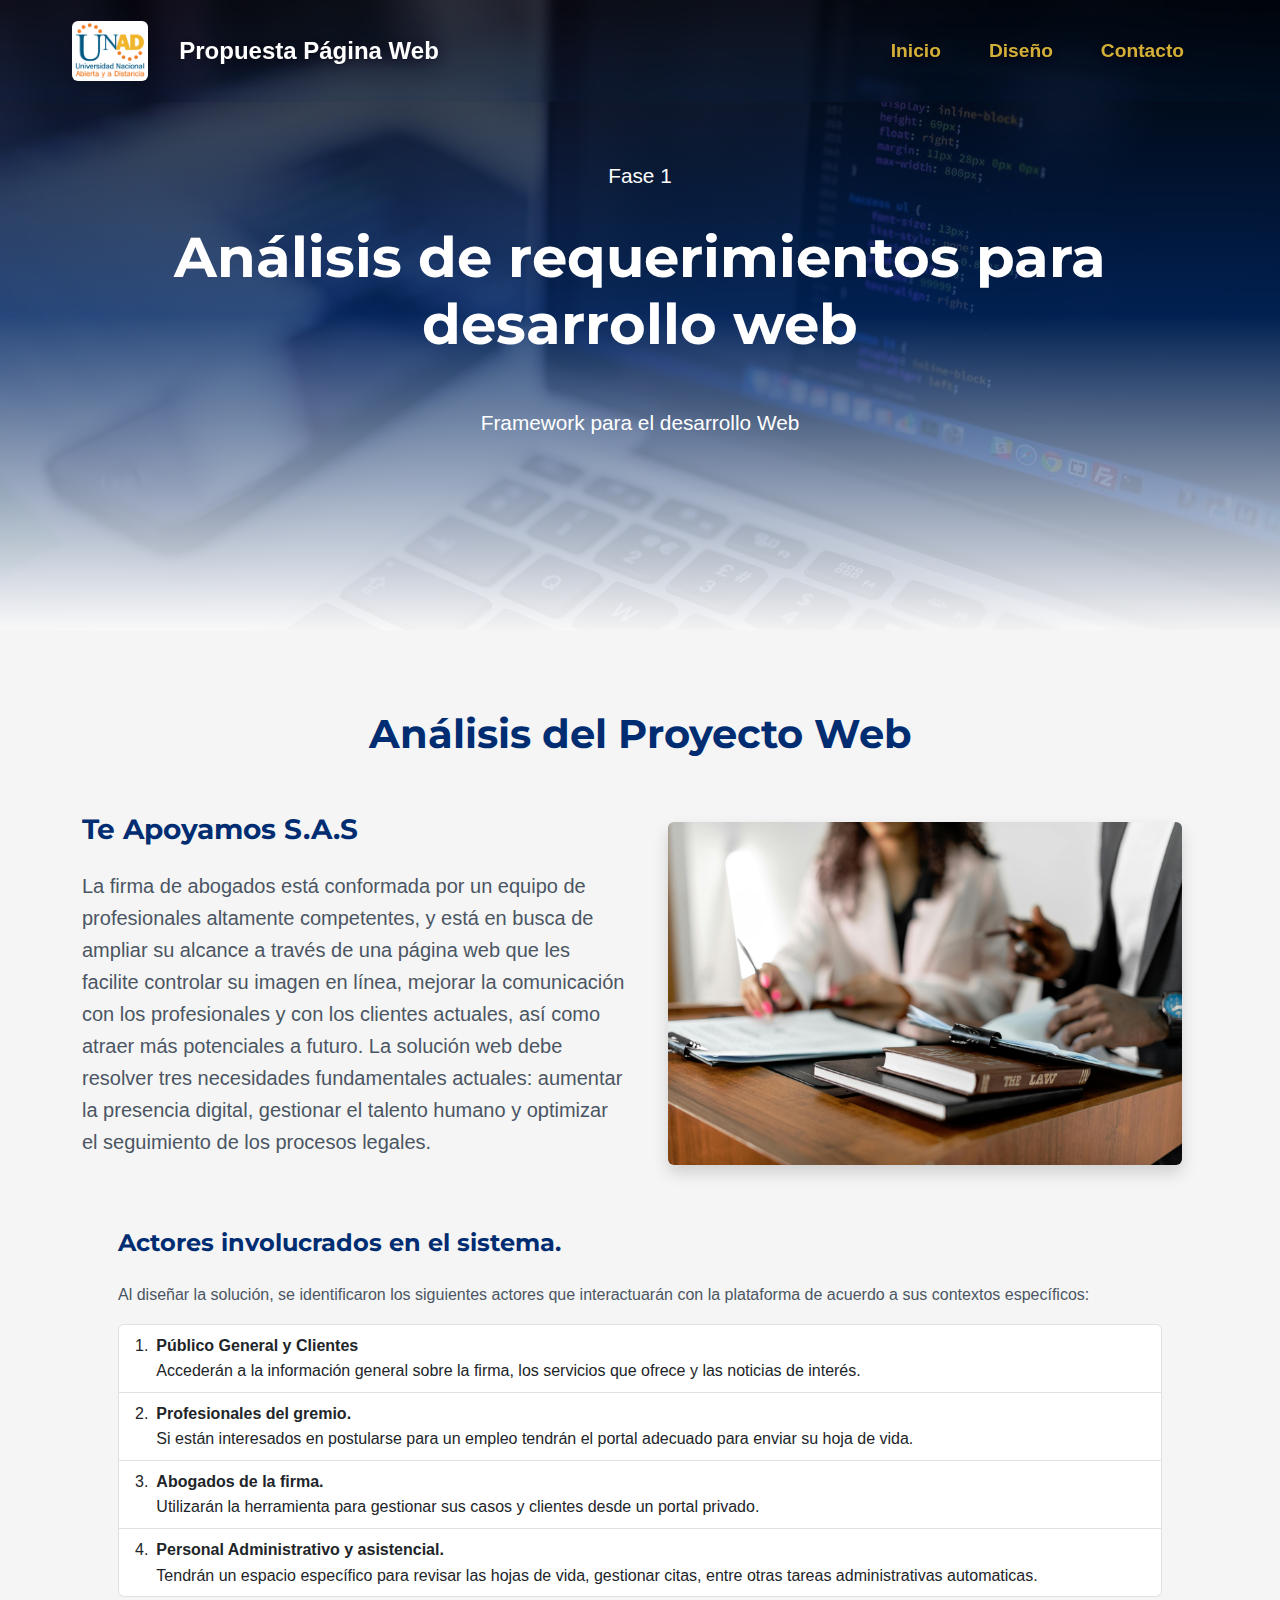
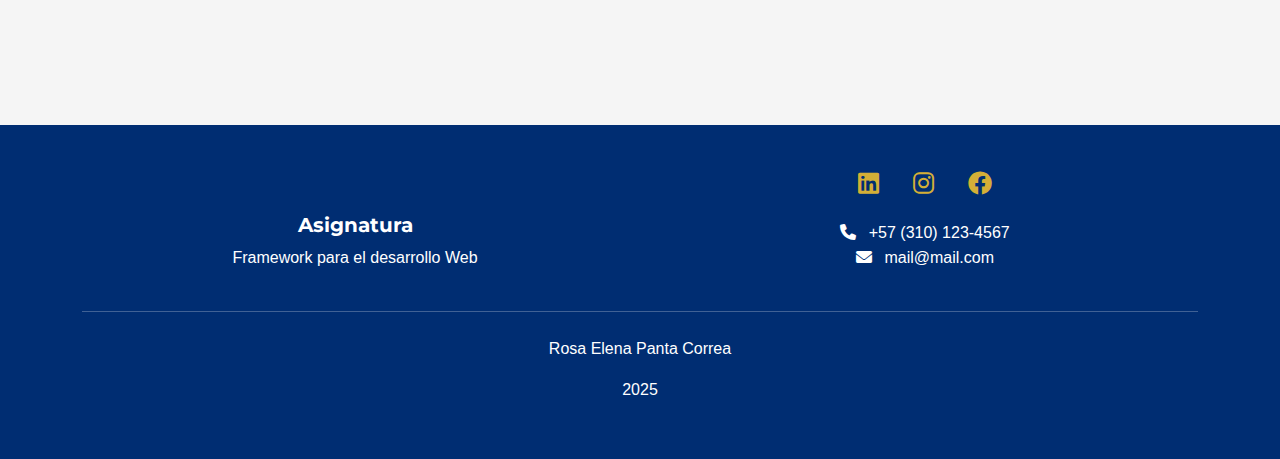
<file: index.html>
<!DOCTYPE html>
<html lang="es">
<head>
    <meta charset="UTF-8">
    <meta name="viewport" content="width=device-width, initial-scale=1.0">
    <title>Propuesta Página Web - Inicio</title>
    <link href="https://cdn.jsdelivr.net/npm/bootstrap@5.3.0/dist/css/bootstrap.min.css" rel="stylesheet">
    <link href="https://cdnjs.cloudflare.com/ajax/libs/font-awesome/6.0.0/css/all.min.css" rel="stylesheet">
    <link href="https://fonts.googleapis.com/css2?family=Montserrat:wght@400;600;700&family=Open+Sans:wght@400;600&display=swap" rel="stylesheet">
    <link href="styles.css" rel="stylesheet">
</head>
<body>
    <!-- Barra de navegación -->
    <nav class="navbar navbar-expand-lg navbar-dark fixed-top">
        <div class="container">
            <a class="navbar-brand" href="index.html">
                <img src="logounad.png" 
                    alt="Logo UNAD" style="height: 60px; width: auto; margin-right: 15px;" class="rounded shadow">
                <span>Propuesta Página Web</span>
            </a>
            <button class="navbar-toggler" type="button" data-bs-toggle="collapse" data-bs-target="#navbarNav">
                <span class="navbar-toggler-icon"></span>
            </button>
            <div class="collapse navbar-collapse" id="navbarNav">
                <ul class="navbar-nav ms-auto">
                    <li class="nav-item">
                        <a class="nav-link active" href="index.html">Inicio</a>
                    </li>
                    <li class="nav-item">
                        <a class="nav-link" href="diseno.html">Diseño</a>
                    </li>
                    <li class="nav-item">
                        <a class="nav-link" href="contacto.html">Contacto</a>
                    </li>
                </ul>
            </div>
        </div>
    </nav>

    <!-- Banner -->
    <section class="hero-section">
        <div class="container">
            <div class="row">
                <div class="col-lg-12 mx-auto">
                    <p class="hero-subtitle">Fase 1</p>
                    <h1 class="hero-title">Análisis de requerimientos para desarrollo web</h1>
                    <p class="hero-subtitle pt-4">
                        Framework para el desarrollo Web    
                    </p>
                </div>
            </div>
        </div>
    </section>

    <!-- Acerca de -->
    <section class="about-section">
        <div class="container">
            <h2 class="section-title">Análisis del Proyecto Web</h2>
            <div class="row align-items-center">
                
                <div class="col-lg-6">
                    <h3 class="mb-4" style="color: var(--primary-color);">Te Apoyamos S.A.S</h3>
                    <p class="lead">
                        La firma de abogados está conformada por un equipo de profesionales altamente competentes, y está en busca de ampliar su alcance a través de una página web que les facilite controlar su imagen en línea, mejorar la comunicación con los profesionales y con los clientes actuales, así como atraer más potenciales a futuro. La solución web debe resolver tres necesidades fundamentales actuales: aumentar la presencia digital, gestionar el talento humano y optimizar el seguimiento de los procesos legales. 
                    </p>
                </div>
                
                <div class="col-lg-6 text-center">
                    <div class="about-visual">
                        <img src="lawyers.jpg" alt="Abogados atendiendo clientes" class="img-fluid rounded shadow" style="max-width: 100%; height: auto; border-radius: 15px;">
                    </div>
                </div>
                <div class="col-lg-12 p-5 ">
                    <h4 class="mb-4" style="color: var(--primary-color);">Actores involucrados en el sistema.</h4>
                    <p>
                        Al diseñar la solución, se identificaron los siguientes actores que interactuarán con la plataforma de acuerdo a sus contextos específicos:
                    </p>
                    <ol class="list-group list-group-numbered">
                        <li class="list-group-item d-flex justify-content-between align-items-start">
                          <div class="ms-2 me-auto">
                            <div class="fw-bold">Público General y Clientes</div>
                            Accederán a la información general sobre la firma, los servicios que ofrece y las noticias de interés. 
                          </div>
                        </li>
                        <li class="list-group-item d-flex justify-content-between align-items-start">
                          <div class="ms-2 me-auto">
                            <div class="fw-bold">Profesionales del gremio.</div>
                            Si están interesados en postularse para un empleo tendrán el portal adecuado para enviar su hoja de vida.
                          </div>
                        </li>
                        <li class="list-group-item d-flex justify-content-between align-items-start">
                          <div class="ms-2 me-auto">
                            <div class="fw-bold">Abogados de la firma.</div>
                            Utilizarán la herramienta para gestionar sus casos y clientes desde un portal privado. 
                          </div>
                        </li>
                        <li class="list-group-item d-flex justify-content-between align-items-start">
                            <div class="ms-2 me-auto">
                              <div class="fw-bold">Personal Administrativo y asistencial.</div>
                              Tendrán un espacio específico para revisar las hojas de vida, gestionar citas, entre otras tareas administrativas automaticas.  
                            </div>
                        </li>
                    </ol>
            </div>
        </div>
    </section>
   

    <!-- Footer -->
    <footer class="footer">
    <div class="container">
        <div class="row">
            <div class="col-lg-6 pt-5">
                <h5>Asignatura</h5>
                <p>Framework para el desarrollo Web</p>
            </div>
            <div class="col-lg-6">
                <div class="footer-links">
                    <a href="#" target="_blank" title="LinkedIn">
                        <i class="fab fa-linkedin"></i>
                    </a>
                    <a href="#" target="_blank" title="Instagram">
                        <i class="fab fa-instagram"></i>
                    </a>
                    <a href="#" target="_blank" title="Facebook">
                        <i class="fab fa-facebook"></i>
                    </a>
                </div>
                <div class="mt-3">
                    <i class="fas fa-phone me-2"></i> +57 (310) 123-4567
                    <br>
                    <i class="fas fa-envelope me-2"></i> mail@mail.com
                </div>
            </div>
        </div>
        <hr class="my-4">
        <div class="text-center">
            <p>Rosa Elena Panta Correa</p>
            <p>2025</p>
        </div>
    </div>
    </footer>

    <script src="https://cdn.jsdelivr.net/npm/bootstrap@5.3.0/dist/js/bootstrap.bundle.min.js"></script>
</body>
</html>
</file>
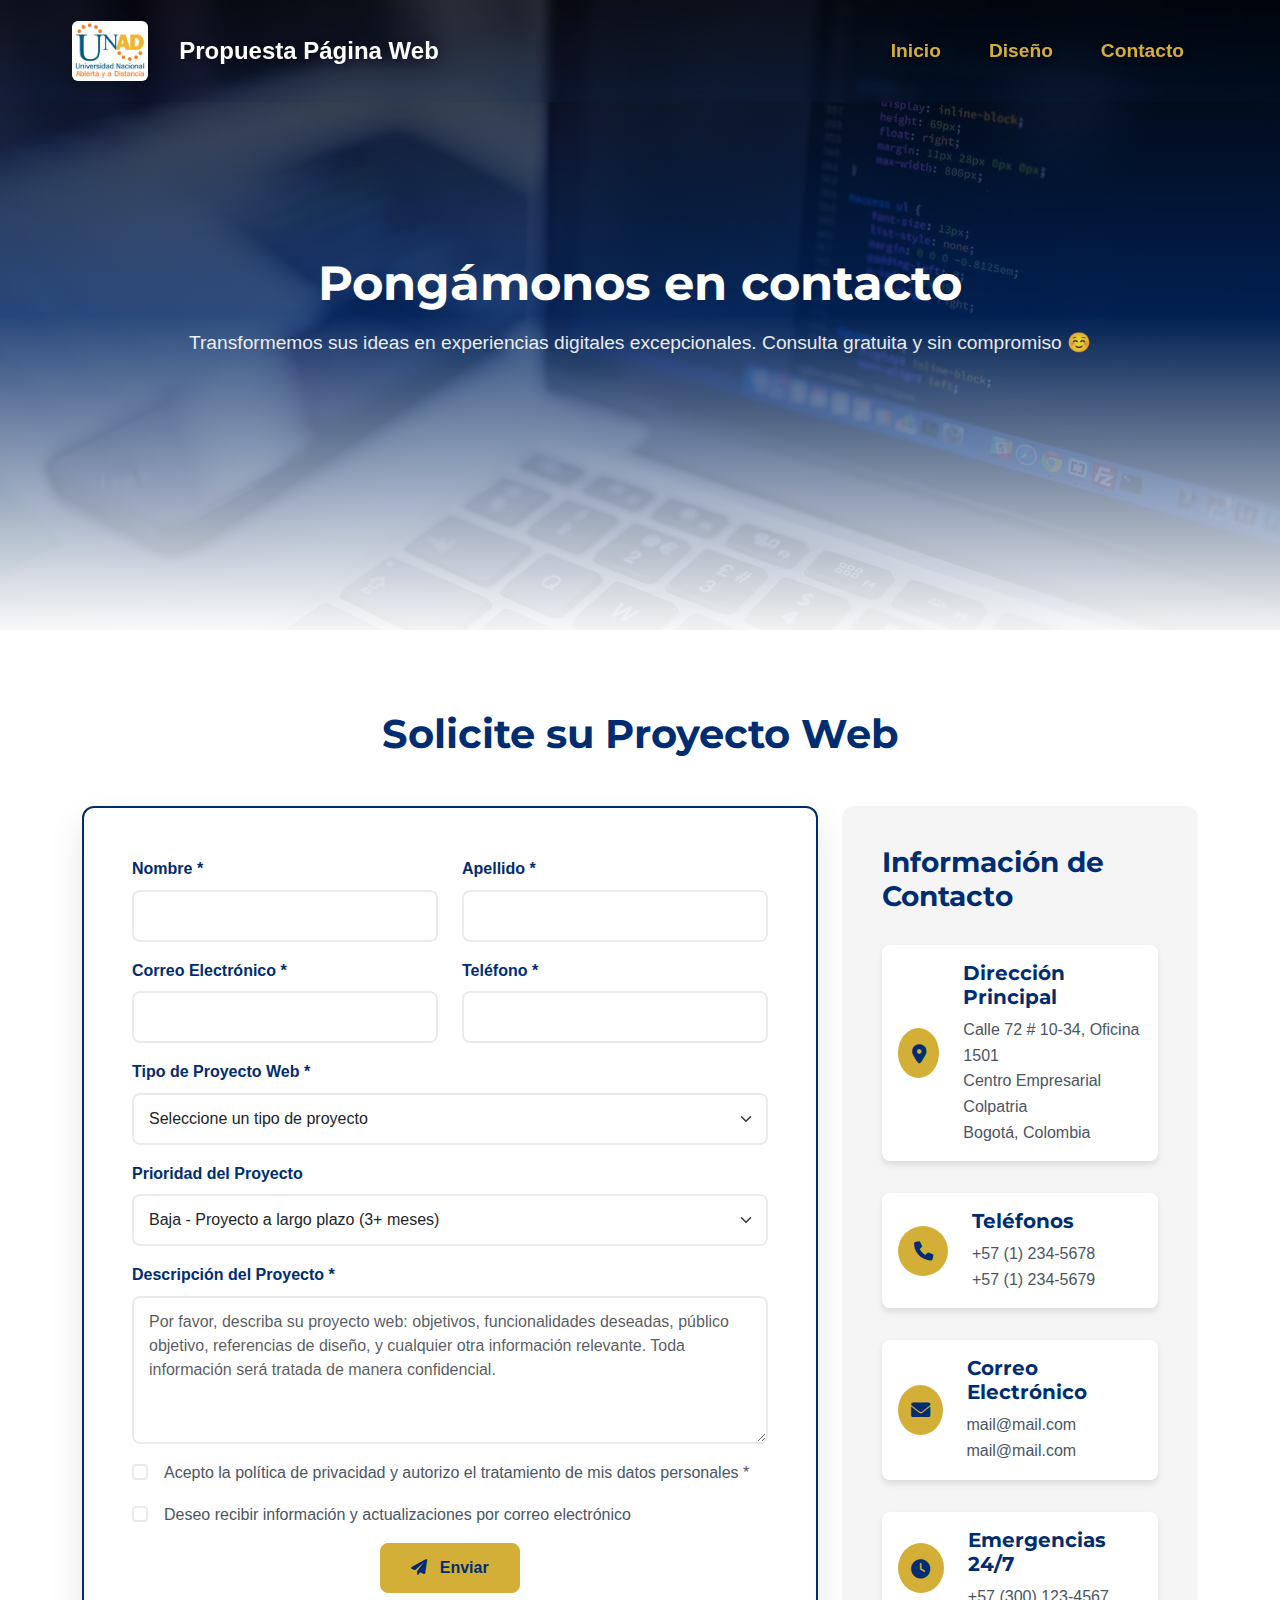
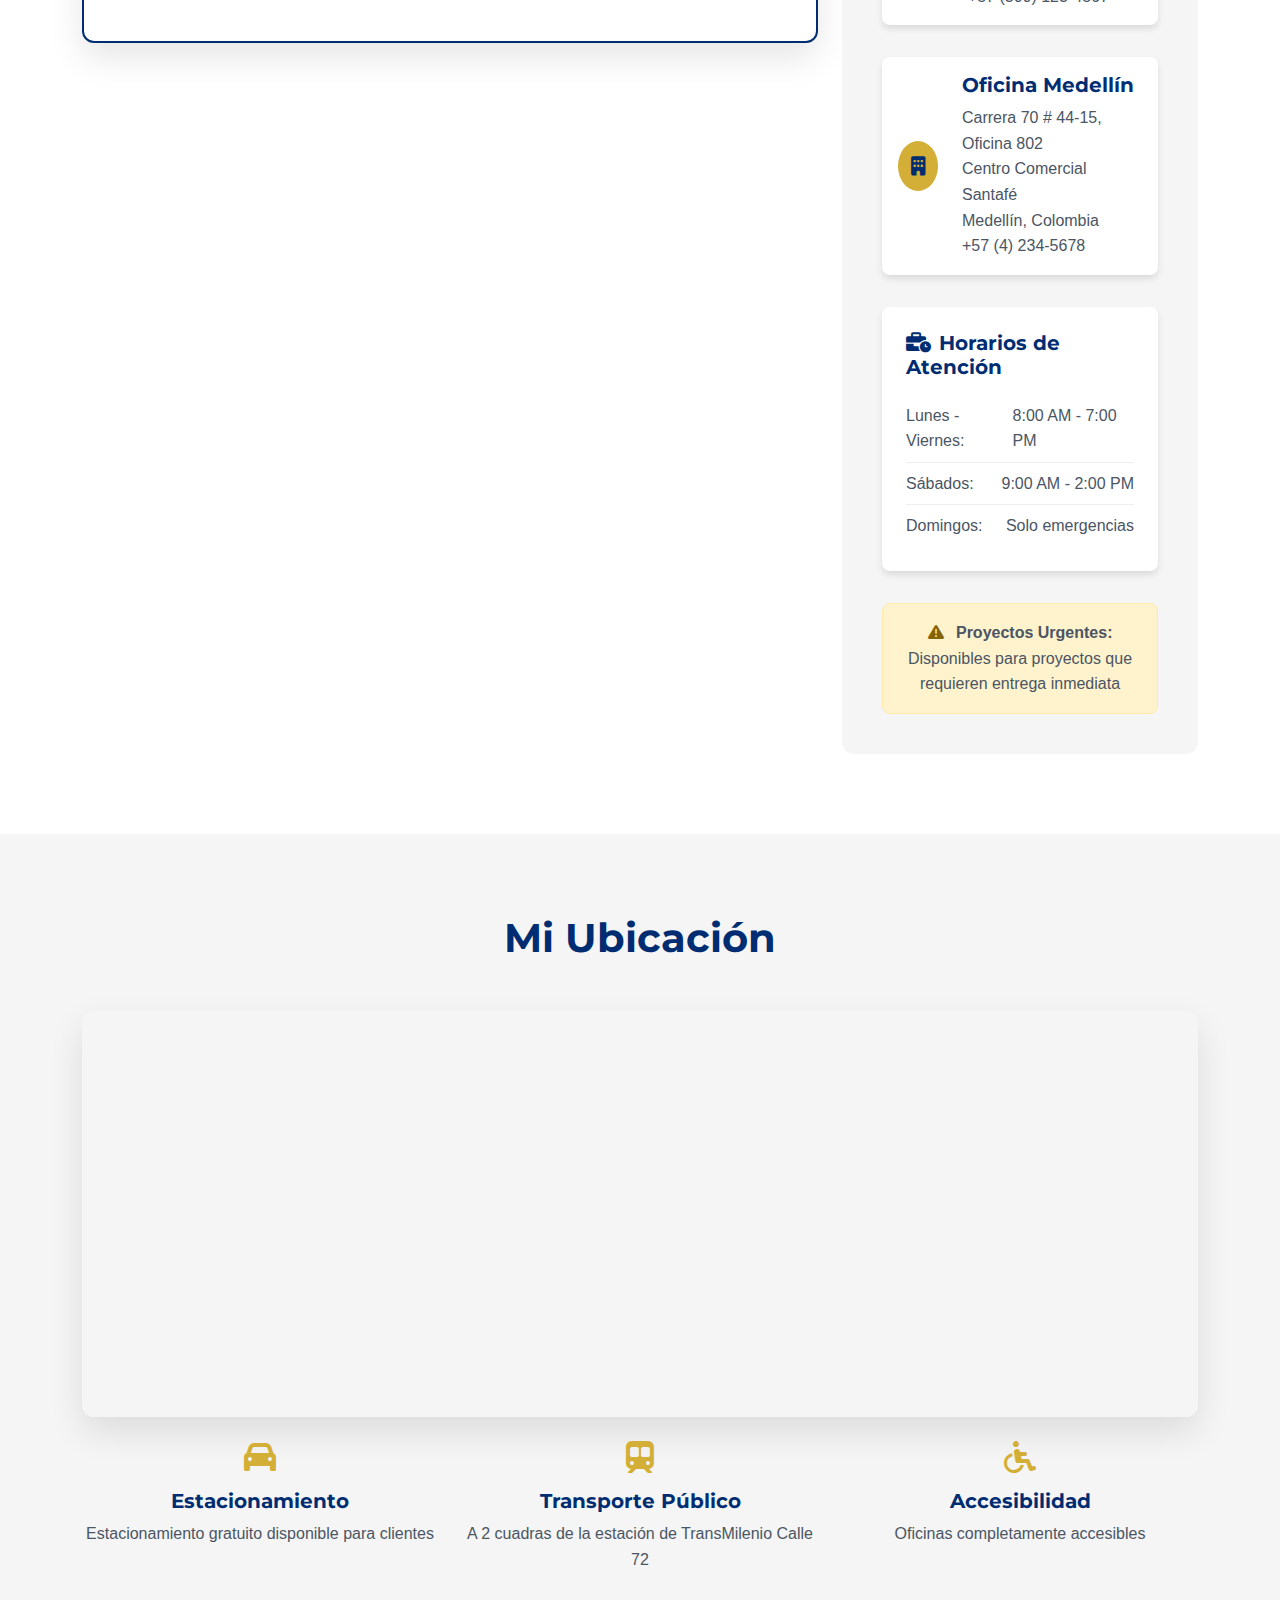
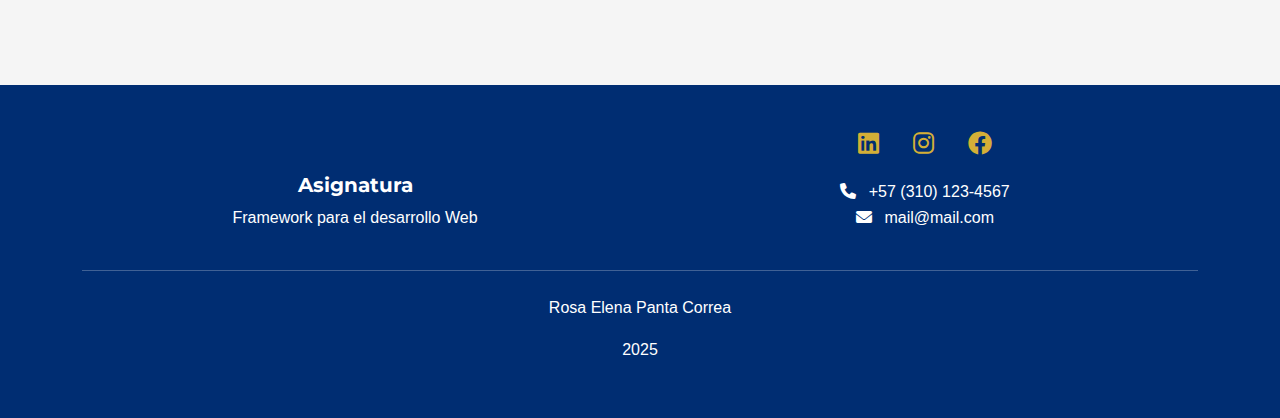
<file: contacto.html>
<!DOCTYPE html>
<html lang="es">
<head>
    <meta charset="UTF-8">
    <meta name="viewport" content="width=device-width, initial-scale=1.0">
    <title>Propuesta Página Web - Contacto</title>
    <link href="https://cdn.jsdelivr.net/npm/bootstrap@5.3.0/dist/css/bootstrap.min.css" rel="stylesheet">
    <link href="https://cdnjs.cloudflare.com/ajax/libs/font-awesome/6.0.0/css/all.min.css" rel="stylesheet">
    <link href="https://fonts.googleapis.com/css2?family=Montserrat:wght@400;600;700&family=Open+Sans:wght@400;600&display=swap" rel="stylesheet">
    <link href="styles.css" rel="stylesheet">
</head>
<body>
    <!-- Barra de navegación -->
    <nav class="navbar navbar-expand-lg navbar-dark fixed-top">
        <div class="container">
            <a class="navbar-brand" href="index.html">
                <img src="logounad.png" 
                     alt="Logo UNAD" style="height: 60px; width: auto; margin-right: 15px;" class="rounded shadow">
                <span>Propuesta Página Web</span>
            </a>
            <button class="navbar-toggler" type="button" data-bs-toggle="collapse" data-bs-target="#navbarNav">
                <span class="navbar-toggler-icon"></span>
            </button>
            <div class="collapse navbar-collapse" id="navbarNav">
                <ul class="navbar-nav ms-auto">
                    <li class="nav-item">
                        <a class="nav-link" href="index.html">Inicio</a>
                    </li>
                    <li class="nav-item">
                        <a class="nav-link" href="diseno.html">Diseño</a>
                    </li>
                    <li class="nav-item">
                        <a class="nav-link active" href="contacto.html">Contacto</a>
                    </li>
                </ul>
            </div>
        </div>
    </nav>

    <!-- Header -->
    <section class="contact-header">
        <div class="container">
            <h1 class="page-title">
                Pongámonos en contacto
            </h1>
            <p class="page-subtitle">
                Transformemos sus ideas en experiencias digitales excepcionales. Consulta gratuita y sin compromiso ☺️
            </p>
        </div>
    </section>

    <!-- Formulario -->
    <section class="contact-section">
        <div class="container">
            <h2 class="section-title">
                Solicite su Proyecto Web
            </h2>
            <div class="row">
                <div class="col-lg-8 mb-5">
                    <form class="contact-form" id="contactForm">
                        <div class="row">
                            <div class="col-md-6 mb-3">
                                <label for="firstName" class="form-label">Nombre *</label>
                                <input type="text" class="form-control" id="firstName" required>
                            </div>
                            <div class="col-md-6 mb-3">
                                <label for="lastName" class="form-label">Apellido *</label>
                                <input type="text" class="form-control" id="lastName" required>
                            </div>
                        </div>
                        <div class="row">
                            <div class="col-md-6 mb-3">
                                <label for="email" class="form-label">Correo Electrónico *</label>
                                <input type="email" class="form-control" id="email" required>
                            </div>
                            <div class="col-md-6 mb-3">
                                <label for="phone" class="form-label">Teléfono *</label>
                                <input type="tel" class="form-control" id="phone" required>
                            </div>
                        </div>
                        <div class="mb-3">
                            <label for="devArea" class="form-label">Tipo de Proyecto Web *</label>
                            <select class="form-select" id="devArea" required>
                                <option value="">Seleccione un tipo de proyecto</option>
                                <option value="sitio-web-corporativo">Sitio Web Corporativo</option>
                                <option value="tienda-online">Tienda Online (E-commerce)</option>
                                <option value="landing-page">Landing Page</option>
                                <option value="aplicacion-web">Aplicación Web</option>
                                <option value="rediseño">Rediseño de Sitio Web</option>
                                <option value="blog">Blog o Sitio de Contenido</option>
                                <option value="portfolio">Portfolio Profesional</option>
                                <option value="sitio-institucional">Sitio Institucional</option>
                                <option value="otro">Otro Proyecto</option>
                            </select>
                        </div>
                        <div class="mb-3">
                            <label for="urgency" class="form-label">Prioridad del Proyecto</label>
                            <select class="form-select" id="urgency">
                                <option value="baja">Baja - Proyecto a largo plazo (3+ meses)</option>
                                <option value="media">Media - Necesito el proyecto pronto (1-3 meses)</option>
                                <option value="alta">Alta - Proyecto urgente (2-4 semanas)</option>
                                <option value="emergencia">Muy Urgente - Necesito el proyecto inmediatamente (1-2 semanas)</option>
                            </select>
                        </div>
                        <div class="mb-3">
                            <label for="message" class="form-label">Descripción del Proyecto *</label>
                            <textarea class="form-control" id="message" rows="5" 
                                      placeholder="Por favor, describa su proyecto web: objetivos, funcionalidades deseadas, público objetivo, referencias de diseño, y cualquier otra información relevante. Toda información será tratada de manera confidencial." 
                                      required></textarea>
                        </div>
                        <div class="mb-3 form-check">
                            <input type="checkbox" class="form-check-input" id="privacy" required>
                            <label class="form-check-label" for="privacy">
                                Acepto la política de privacidad y autorizo el tratamiento de mis datos personales *
                            </label>
                        </div>
                        <div class="mb-3 form-check">
                            <input type="checkbox" class="form-check-input" id="newsletter">
                            <label class="form-check-label" for="newsletter">
                                Deseo recibir información y actualizaciones por correo electrónico
                            </label>
                        </div>
                        <div class="text-center">
                            <button type="submit" class="btn btn-primary-custom">
                                <i class="fas fa-paper-plane me-2"></i>
                                Enviar 
                            </button>
                        </div>
                    </form>
                </div>
                <div class="col-lg-4">
                    <div class="contact-info">
                        <h3 style="color: var(--primary-color); margin-bottom: 2rem;">Información de Contacto</h3>
                        
                        <div class="contact-item">
                            <div class="contact-icon">
                                <i class="fas fa-map-marker-alt"></i>
                            </div>
                            <div class="contact-details">
                                <h5>Dirección Principal</h5>
                                <p>Calle 72 # 10-34, Oficina 1501<br>Centro Empresarial Colpatria<br>Bogotá, Colombia</p>
                            </div>
                        </div>
                        
                        <div class="contact-item">
                            <div class="contact-icon">
                                <i class="fas fa-phone"></i>
                            </div>
                            <div class="contact-details">
                                <h5>Teléfonos</h5>
                                <p>+57 (1) 234-5678<br>+57 (1) 234-5679</p>
                            </div>
                        </div>
                        
                        <div class="contact-item">
                            <div class="contact-icon">
                                <i class="fas fa-envelope"></i>
                            </div>
                            <div class="contact-details">
                                <h5>Correo Electrónico</h5>
                                <p>mail@mail.com <br>mail@mail.com </p>
                            </div>
                        </div>
                        
                        <div class="contact-item">
                            <div class="contact-icon">
                                <i class="fas fa-clock"></i>
                            </div>
                            <div class="contact-details">
                                <h5>Emergencias 24/7</h5>
                                <p>+57 (300) 123-4567</p>
                            </div>
                        </div>
                        
                        <div class="contact-item">
                            <div class="contact-icon">
                                <i class="fas fa-building"></i>
                            </div>
                            <div class="contact-details">
                                <h5>Oficina Medellín</h5>
                                <p>Carrera 70 # 44-15, Oficina 802<br>Centro Comercial Santafé<br>Medellín, Colombia<br>+57 (4) 234-5678</p>
                            </div>
                        </div>
                        
                        <div class="office-hours">
                            <h5><i class="fas fa-business-time me-2"></i>Horarios de Atención</h5>
                            <div class="hours-item">
                                <span>Lunes - Viernes:</span>
                                <span>8:00 AM - 7:00 PM</span>
                            </div>
                            <div class="hours-item">
                                <span>Sábados:</span>
                                <span>9:00 AM - 2:00 PM</span>
                            </div>
                            <div class="hours-item">
                                <span>Domingos:</span>
                                <span>Solo emergencias</span>
                            </div>
                        </div>
                        
                        <div class="emergency-notice">
                            <i class="fas fa-exclamation-triangle"></i>
                            <strong>Proyectos Urgentes:</strong> Disponibles para proyectos que requieren entrega inmediata
                        </div>
                    </div>
                </div>
            </div>
        </div>
    </section>

    <!-- Mapa de ubicación -->
    <section class="map-section">
        <div class="container">
            <h2 class="section-title">Mi Ubicación</h2>
            <div class="map-container">
                <iframe 
                    src="https://www.google.com/maps/embed?pb=!1m18!1m12!1m3!1d3976.789123456789!2d-74.0721!3d4.7110!2m3!1f0!2f0!3f0!3m2!1i1024!2i768!4f13.1!3m3!1m2!1s0x8e3f9a2e6789b8f%3A0x1234567890abcdef!2sCentro+Empresarial+Colpatria!5e0!3m2!1ses!2sco!4v1635959592679!5m2!1ses!2sco" 
                    width="100%" 
                    height="400" 
                    style="border:0;" 
                    allowfullscreen="" 
                    loading="lazy" 
                    referrerpolicy="no-referrer-when-downgrade">
                </iframe>
            </div>
            <div class="row mt-4">
                <div class="col-lg-4 text-center mb-3">
                    <i class="fas fa-car" style="color: var(--secondary-color); font-size: 2rem; margin-bottom: 1rem;"></i>
                    <h5 style="color: var(--primary-color);">Estacionamiento</h5>
                    <p>Estacionamiento gratuito disponible para clientes</p>
                </div>
                <div class="col-lg-4 text-center mb-3">
                    <i class="fas fa-subway" style="color: var(--secondary-color); font-size: 2rem; margin-bottom: 1rem;"></i>
                    <h5 style="color: var(--primary-color);">
                        Transporte Público
                    </h5>
                    <p>
                        A 2 cuadras de la estación de TransMilenio Calle 72
                    </p>
                </div>
                <div class="col-lg-4 text-center mb-3">
                    <i class="fas fa-wheelchair" style="color: var(--secondary-color); font-size: 2rem; margin-bottom: 1rem;"></i>
                    <h5 style="color: var(--primary-color);">Accesibilidad</h5>
                    <p>Oficinas completamente accesibles</p>
                </div>
            </div>
        </div>
    </section>

    <!-- Footer -->
    <footer class="footer">
        <div class="container">
            <div class="row">
                <div class="col-lg-6 pt-5">
                    <h5>Asignatura</h5>
                    <p>Framework para el desarrollo Web</p>
                </div>
                <div class="col-lg-6">
                    <div class="footer-links">
                        <a href="#" target="_blank" title="LinkedIn">
                            <i class="fab fa-linkedin"></i>
                        </a>
                        <a href="#" target="_blank" title="Instagram">
                            <i class="fab fa-instagram"></i>
                        </a>
                        <a href="#" target="_blank" title="Facebook">
                            <i class="fab fa-facebook"></i>
                        </a>
                    </div>
                    <div class="mt-3">
                        <i class="fas fa-phone me-2"></i> +57 (310) 123-4567
                        <br>
                        <i class="fas fa-envelope me-2"></i> mail@mail.com
                    </div>
                </div>
            </div>
            <hr class="my-4">
            <div class="text-center">
                <p>Rosa Elena Panta Correa</p>
                <p>2025</p>
            </div>
        </div>
    </footer>

    <script src="https://cdn.jsdelivr.net/npm/bootstrap@5.3.0/dist/js/bootstrap.bundle.min.js"></script>
    <script>
        // Form submission handler
        document.getElementById('contactForm').addEventListener('submit', function(e) {
            e.preventDefault();
            
            // Get form data
            const formData = new FormData(this);
            const data = Object.fromEntries(formData);
            
            // Simple validation
            if (!data.firstName || !data.lastName || !data.email || !data.phone || !data.devArea || !data.message) {
                alert('Por favor, complete todos los campos obligatorios.');
                return;
            }
            
            // Simulate form submission
            const submitBtn = this.querySelector('button[type="submit"]');
            const originalText = submitBtn.innerHTML;
            
            submitBtn.innerHTML = '<i class="fas fa-spinner fa-spin me-2"></i>Enviando...';
            submitBtn.disabled = true;
            
            setTimeout(() => {
                alert('¡Gracias por su interés! Me pondré en contacto con usted dentro de las próximas 24 horas para discutir su proyecto web☺️.');
                this.reset();
                submitBtn.innerHTML = originalText;
                submitBtn.disabled = false;
            }, 2000);
        });
    </script>
</body>
</html>
</file>
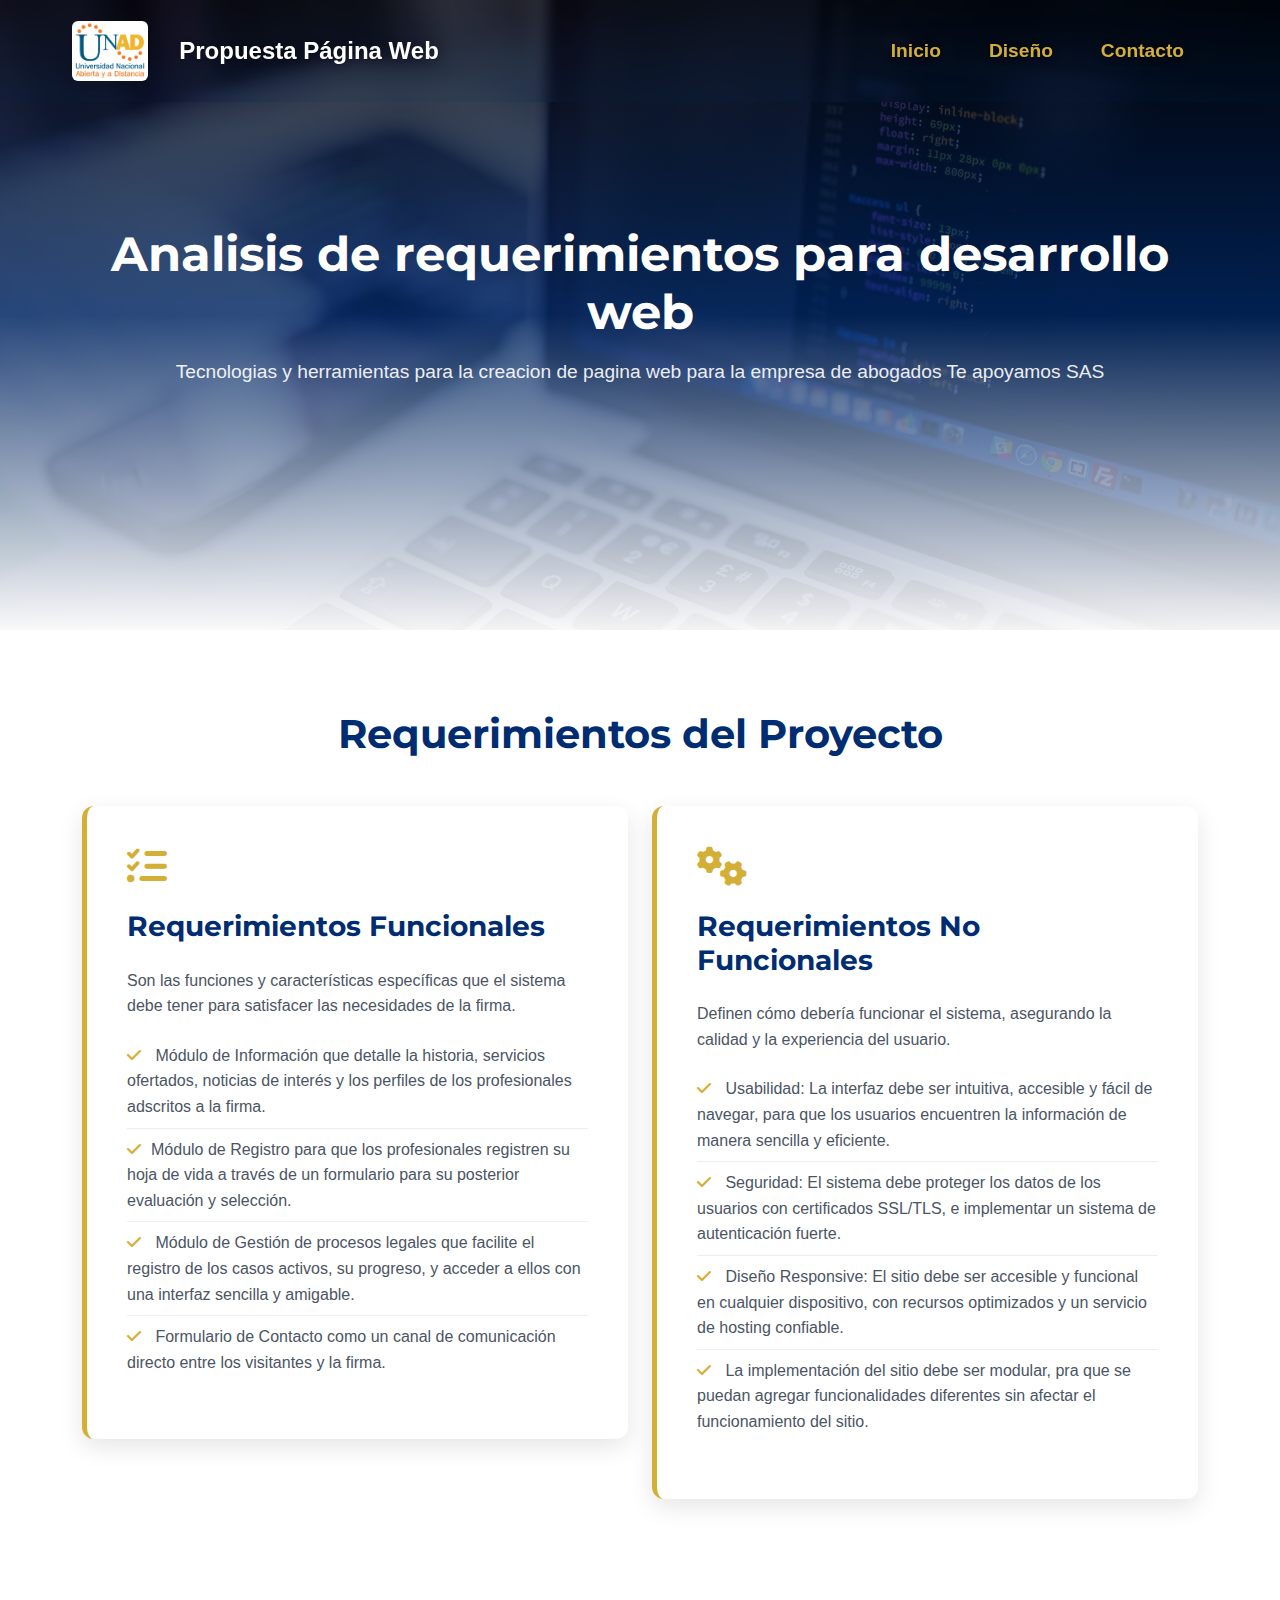
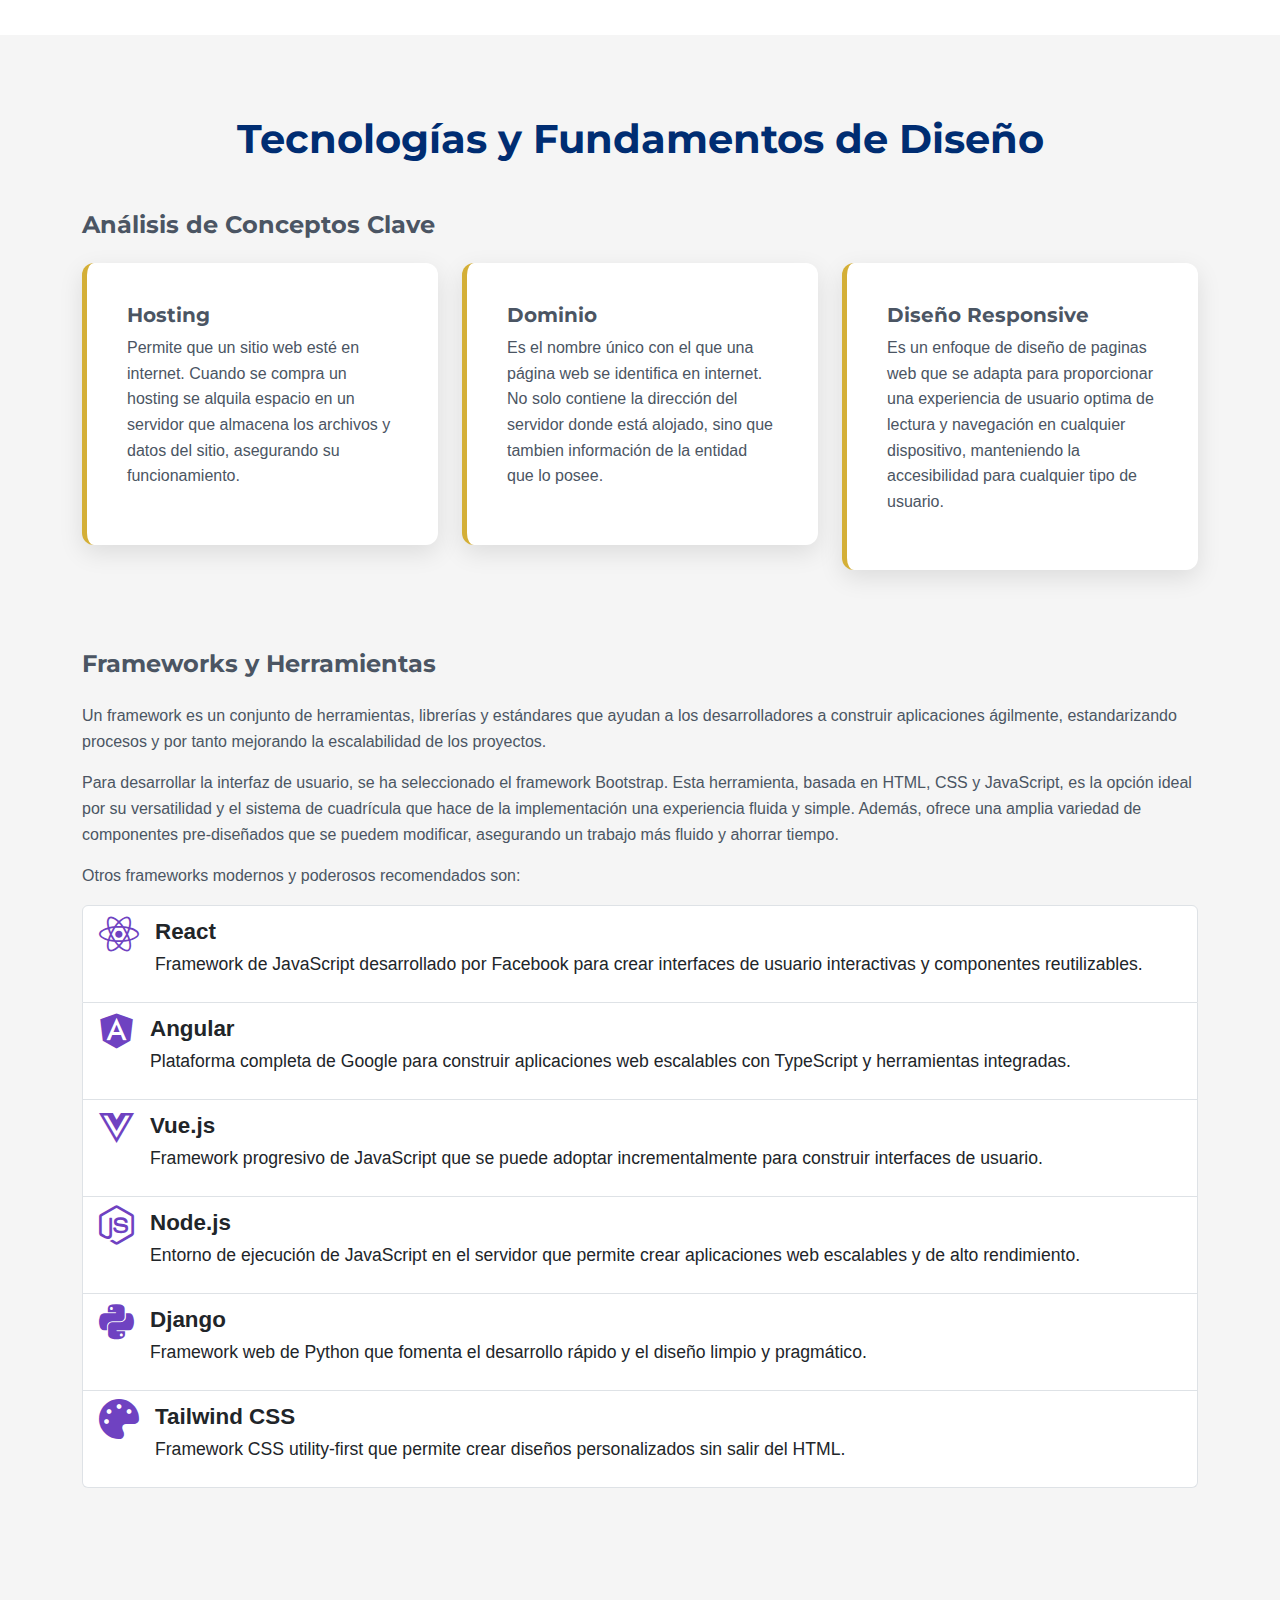
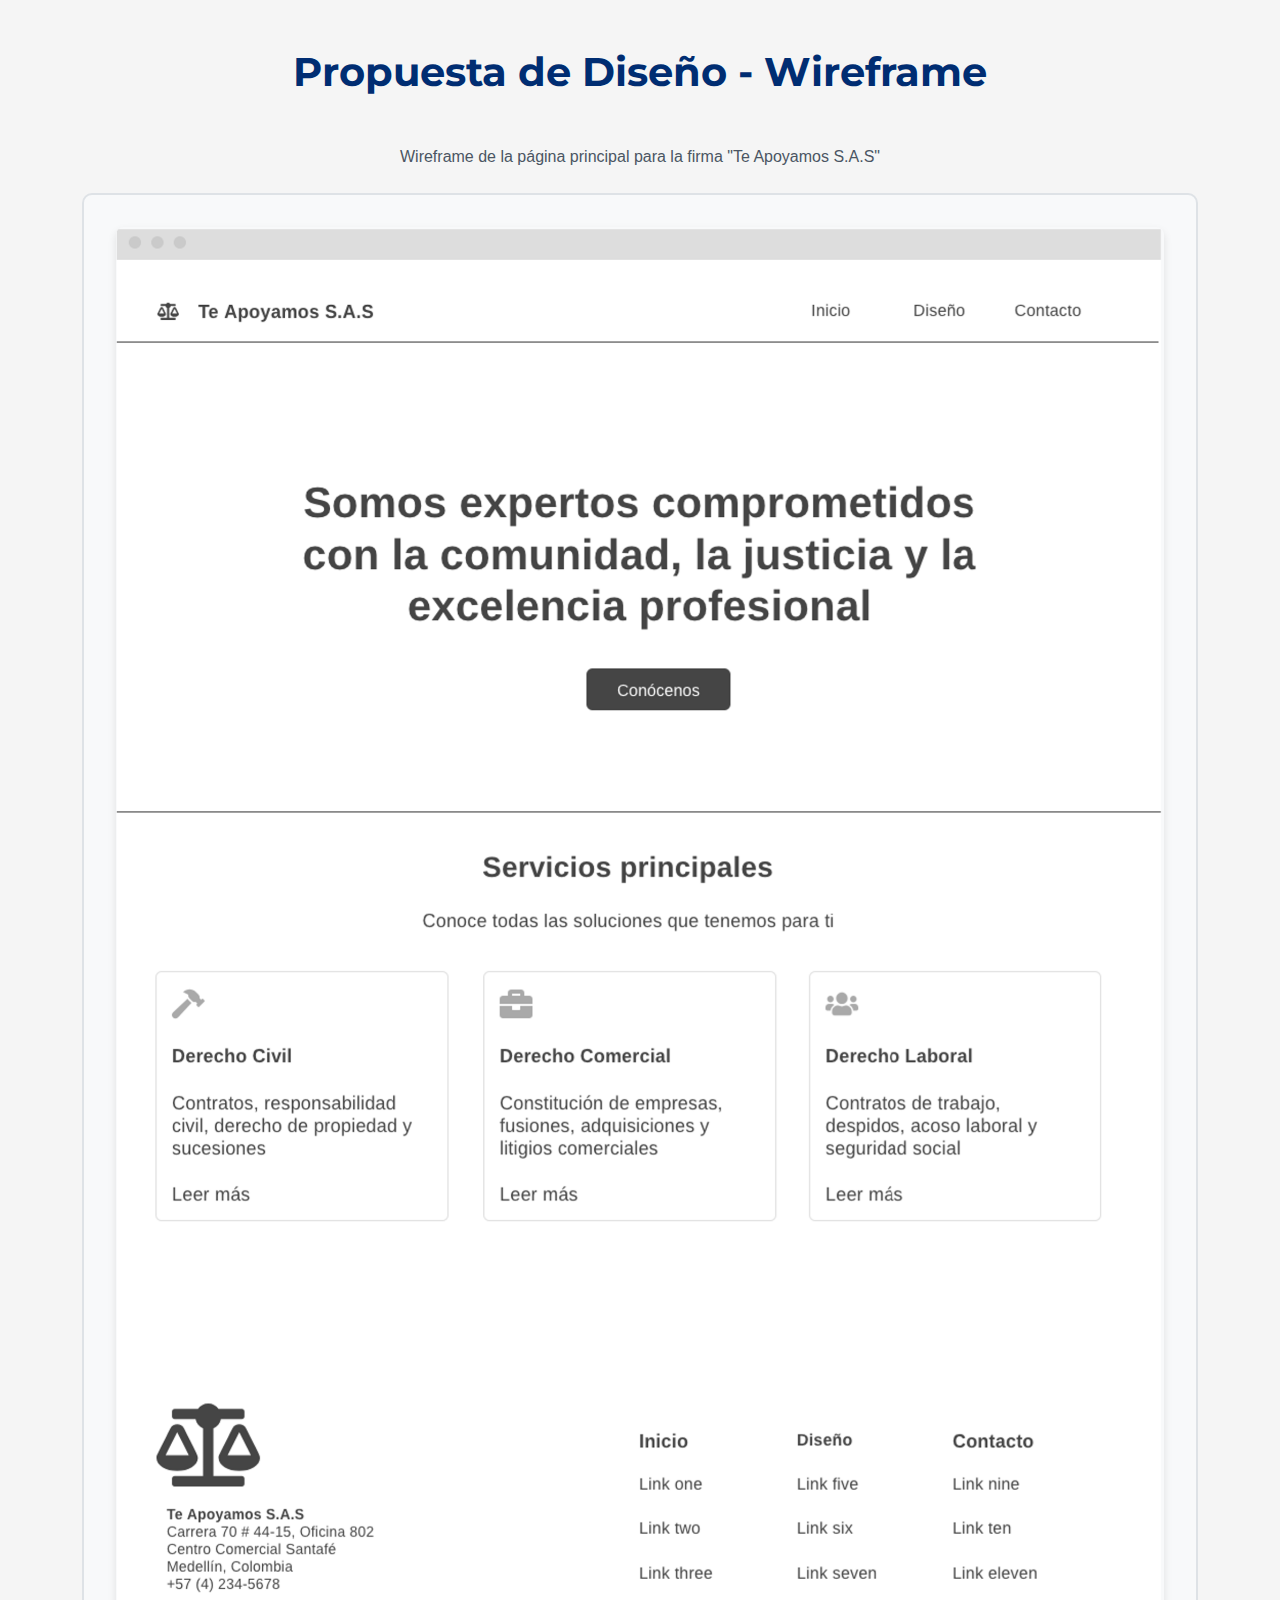
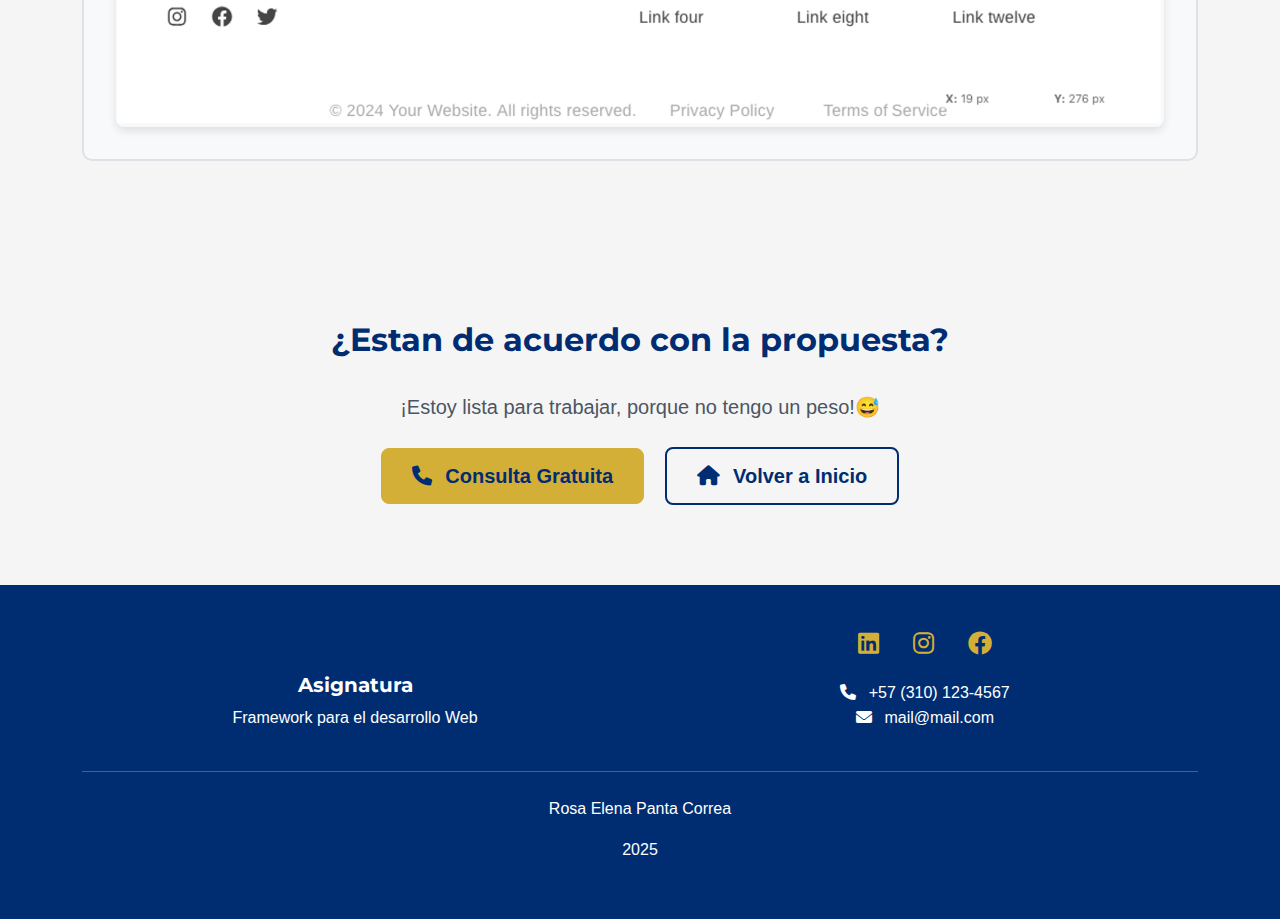
<file: diseno.html>
<!DOCTYPE html>
<html lang="es">
<head>
    <meta charset="UTF-8">
    <meta name="viewport" content="width=device-width, initial-scale=1.0">
    <title>Propuesta Página Web - Diseño</title>
    <link href="https://cdn.jsdelivr.net/npm/bootstrap@5.3.0/dist/css/bootstrap.min.css" rel="stylesheet">
    <link href="https://cdnjs.cloudflare.com/ajax/libs/font-awesome/6.0.0/css/all.min.css" rel="stylesheet">
    <link href="https://fonts.googleapis.com/css2?family=Montserrat:wght@400;600;700&family=Open+Sans:wght@400;600&display=swap" rel="stylesheet">
    <link href="styles.css" rel="stylesheet">
</head>
<body>
    <!-- Barra de navegación -->
    <nav class="navbar navbar-expand-lg navbar-dark fixed-top">
        <div class="container">
            <a class="navbar-brand" href="index.html">
                <img src="logounad.png" 
                     alt="Logo UNAD" style="height: 60px; width: auto; margin-right: 15px;" class="rounded shadow">
                <span>Propuesta Página Web</span>
            </a>
            <button class="navbar-toggler" type="button" data-bs-toggle="collapse" data-bs-target="#navbarNav">
                <span class="navbar-toggler-icon"></span>
            </button>
            <div class="collapse navbar-collapse" id="navbarNav">
                <ul class="navbar-nav ms-auto">
                    <li class="nav-item">
                        <a class="nav-link" href="index.html">Inicio</a>
                    </li>
                    <li class="nav-item">
                        <a class="nav-link active" href="diseno.html">Diseño</a>
                    </li>
                    <li class="nav-item">
                        <a class="nav-link" href="contacto.html">Contacto</a>
                    </li>
                </ul>
            </div>
        </div>
    </nav>

    <!-- Header -->
    <section class="page-header">
        <div class="container">
            <h1 class="page-title">Analisis de requerimientos para desarrollo web</h1>
            <p class="page-subtitle">
                Tecnologias y herramientas para la creacion de pagina web para la empresa de abogados Te apoyamos SAS
            </p>
        </div>
    </section>

    <!-- Diseño de requerimientos -->
    <section class="design-section">
        <div class="container">
            <h2 class="section-title">Requerimientos del Proyecto</h2>
            <div class="row">
                <div class="col-lg-6 mb-4">
                    <div class="design-card">
                        <i class="fas fa-tasks icon"></i>
                        <h3>
                            Requerimientos Funcionales
                        </h3>
                        <p>
                            Son las funciones y características específicas que el sistema debe tener para satisfacer las necesidades de la firma.
                        </p>
                        <ul class="feature-list">
                            <li>
                                <i class="fas fa-check"></i> Módulo de Información que detalle la historia, servicios ofertados, noticias de interés y los perfiles de los profesionales adscritos a la firma. 
                            </li>
                            <li>
                                <i class="fas fa-check"></i>Módulo de Registro para que los profesionales registren su hoja de vida a través de un formulario para su posterior evaluación y selección.
                            </li>
                            <li>
                                <i class="fas fa-check"></i> Módulo de Gestión de procesos legales que facilite el registro de los casos activos, su progreso, y acceder a ellos con una interfaz sencilla y amigable.</li>
                            <li>
                                <i class="fas fa-check"></i> Formulario de Contacto como un canal de comunicación directo entre los visitantes y la firma.
                            </li>
                        </ul>
                    </div>
                </div>
                <div class="col-lg-6 mb-4">
                    <div class="design-card">
                        <i class="fas fa-cogs icon"></i>
                        <h3>
                            Requerimientos No Funcionales
                        </h3>
                        <p>
                            Definen cómo debería funcionar el sistema, asegurando la calidad y la experiencia del usuario.
                        </p>
                        <ul class="feature-list">
                            <li>
                                <i class="fas fa-check"></i> Usabilidad: La interfaz debe ser intuitiva, accesible y fácil de navegar, para que los usuarios encuentren la información de manera sencilla y eficiente.
                            </li>
                            <li>
                                <i class="fas fa-check"></i> Seguridad: El sistema debe proteger los datos de los usuarios con certificados SSL/TLS, e implementar un sistema de autenticación fuerte. 
                            </li>
                            <li>
                                <i class="fas fa-check"></i> Diseño Responsive: El sitio debe ser accesible y funcional en cualquier dispositivo, con recursos optimizados y un servicio de hosting confiable.
                            </li>
                            <li>
                                <i class="fas fa-check"></i> La implementación del sitio debe ser modular, pra que se puedan agregar funcionalidades diferentes sin afectar el funcionamiento del sitio.
                            </li>
                        </ul>
                    </div>
                </div>
            </div>
        </div>
    </section>

    <!-- Conceptos clave -->
    <section class="design-section" style="background-color: var(--light-gray);">
        <div class="container">
            <h2 class="section-title">Tecnologías y Fundamentos de Diseño</h2>
            <div class="row">
                <div class="col-lg-12">
                    <h4 class="mb-4">Análisis de Conceptos Clave</h4>
                    <div class="row">
                        <div class="col-md-4 mb-4">
                            <div class="design-card">
                                <h5>Hosting </h5>
                                <p>
                                    Permite que un sitio web esté en internet. Cuando se compra un hosting se alquila espacio en un servidor que almacena los archivos y datos del sitio, asegurando su funcionamiento.
                                </p>
                            </div>
                        </div>
                        <div class="col-md-4 mb-4">
                            <div class="design-card">
                                <h5>Dominio </h5>
                                <p>
                                    Es el nombre único con el que una página web se identifica en internet. No solo contiene la dirección del servidor donde está alojado, sino que tambien información de la entidad que lo posee.
                                </p>
                            </div>
                        </div>
                        <div class="col-md-4 mb-4">
                            <div class="design-card">
                                <h5>Diseño Responsive</h5>
                                <p>
                                    Es un enfoque de diseño de paginas web que se adapta para proporcionar una experiencia de usuario optima de lectura y navegación en cualquier dispositivo, manteniendo la accesibilidad para cualquier tipo de usuario. 
                                </p>
                            </div>
                        </div>
                    </div>
                </div>
                <div class="col-lg-12 mt-4">
                    <h4 class="mb-4">Frameworks y Herramientas</h4>
                    <p>
                        Un framework es un conjunto de herramientas, librerías y estándares que ayudan a los desarrolladores a construir aplicaciones ágilmente, estandarizando procesos y por tanto mejorando la escalabilidad de los proyectos.
                    </p>
                    <p>
                        Para desarrollar la interfaz de usuario, se ha seleccionado el framework Bootstrap. Esta herramienta, basada en HTML, CSS y JavaScript, es la opción ideal por su versatilidad y el sistema de cuadrícula que hace de la implementación una experiencia fluida y simple. Además, ofrece una amplia variedad de componentes pre-diseñados que se puedem modificar, asegurando un trabajo más fluido y ahorrar tiempo.
                    </p>
                    <p>
                        Otros frameworks modernos y poderosos recomendados son:
                    </p>
                    <!--Otros frameworks a consultar-->
                    <ol class="list-group">
                        <li class="list-group-item d-flex align-items-start">
                          <div class="me-3">
                            <i class="fab fa-react" style="font-size: 2.5rem; color: #6f42c1;"></i>
                          </div>
                          <div class="flex-grow-1">
                            <div class="fw-bold" style="font-size: 1.4rem;">React</div>
                            <p style="font-size: 1.1rem; line-height: 1.6;">Framework de JavaScript desarrollado por Facebook para crear interfaces de usuario interactivas y componentes reutilizables.</p>
                          </div>
                        </li>
                        <li class="list-group-item d-flex align-items-start">
                          <div class="me-3">
                            <i class="fab fa-angular" style="font-size: 2.5rem; color: #6f42c1;"></i>
                          </div>
                          <div class="flex-grow-1">
                            <div class="fw-bold" style="font-size: 1.4rem;">Angular</div>
                            <p style="font-size: 1.1rem; line-height: 1.6;">Plataforma completa de Google para construir aplicaciones web escalables con TypeScript y herramientas integradas.</p>
                          </div>
                        </li>
                        <li class="list-group-item d-flex align-items-start">
                            <div class="me-3">
                              <i class="fab fa-vuejs" style="font-size: 2.5rem; color: #6f42c1;"></i>
                            </div>
                            <div class="flex-grow-1">
                              <div class="fw-bold" style="font-size: 1.4rem;">Vue.js</div>
                              <p style="font-size: 1.1rem; line-height: 1.6;">Framework progresivo de JavaScript que se puede adoptar incrementalmente para construir interfaces de usuario.</p>
                            </div>
                        </li>
                        <li class="list-group-item d-flex align-items-start">
                            <div class="me-3">
                              <i class="fab fa-node-js" style="font-size: 2.5rem; color: #6f42c1;"></i>
                            </div>
                            <div class="flex-grow-1">
                              <div class="fw-bold" style="font-size: 1.4rem;">Node.js</div>
                              <p style="font-size: 1.1rem; line-height: 1.6;">Entorno de ejecución de JavaScript en el servidor que permite crear aplicaciones web escalables y de alto rendimiento.</p>
                            </div>
                        </li>
                        <li class="list-group-item d-flex align-items-start">
                            <div class="me-3">
                              <i class="fab fa-python" style="font-size: 2.5rem; color: #6f42c1;"></i>
                            </div>
                            <div class="flex-grow-1">
                              <div class="fw-bold" style="font-size: 1.4rem;">Django</div>
                              <p style="font-size: 1.1rem; line-height: 1.6;">Framework web de Python que fomenta el desarrollo rápido y el diseño limpio y pragmático.</p>
                            </div>
                        </li>
                        <li class="list-group-item d-flex align-items-start">
                            <div class="me-3">
                              <i class="fas fa-palette" style="font-size: 2.5rem; color: #6f42c1;"></i>
                            </div>
                            <div class="flex-grow-1">
                              <div class="fw-bold" style="font-size: 1.4rem;">Tailwind CSS</div>
                              <p style="font-size: 1.1rem; line-height: 1.6;">Framework CSS utility-first que permite crear diseños personalizados sin salir del HTML.</p>
                            </div>
                        </li>
                    </ol>
                </div>
            </div>
        </div>
    </section>

    <!-- Propuesta/mockup -->
    <section class="design-section" style="background-color: var(--light-gray);">
        <div class="container">
            <h2 class="section-title">Propuesta de Diseño - Wireframe</h2>
            <p class="text-center mb-4">Wireframe de la página principal para la firma "Te Apoyamos S.A.S"</p>
            <div class="row">
                <div class="col-12 text-center">
                    <div style="background: #f8f9fa; border: 2px solid #dee2e6; border-radius: 10px; padding: 2rem; min-height: 400px;">
                        <img src="Wireframe.png" alt="Propuesta de diseño - Wireframe" class="img-fluid" style="max-width: 100%; height: auto; border-radius: 8px; box-shadow: 0 4px 8px rgba(0,0,0,0.1);">
                    </div>
                </div>
            </div>
        </div>
    </section>


    <!-- Contacto -->
    <section class="cta-section">
        <div class="container">
            <div class="row">
                <div class="col-lg-8 mx-auto">
                    <h2 style="color: var(--primary-color); margin-bottom: 2rem;">
                        ¿Estan de acuerdo con la propuesta?
                    </h2>
                    <p class="lead mb-4">
                        ¡Estoy lista para trabajar, porque no tengo un peso!😅
                    </p>
                    <a href="contacto.html" class="btn btn-primary-custom btn-lg me-3">
                        <i class="fas fa-phone me-2"></i>
                        Consulta Gratuita
                    </a>
                    <a href="index.html" class="btn btn-outline-primary btn-lg">
                        <i class="fas fa-home me-2"></i>
                        Volver a Inicio
                    </a>
                </div>
            </div>
        </div>
    </section>

    <!-- Footer -->
    <footer class="footer">
        <div class="container">
            <div class="row">
                <div class="col-lg-6 pt-5">
                    <h5>Asignatura</h5>
                    <p>Framework para el desarrollo Web</p>
                </div>
                <div class="col-lg-6">
                    <div class="footer-links">
                        <a href="#" target="_blank" title="LinkedIn">
                            <i class="fab fa-linkedin"></i>
                        </a>
                        <a href="#" target="_blank" title="Instagram">
                            <i class="fab fa-instagram"></i>
                        </a>
                        <a href="#" target="_blank" title="Facebook">
                            <i class="fab fa-facebook"></i>
                        </a>
                    </div>
                    <div class="mt-3">
                        <i class="fas fa-phone me-2"></i> +57 (310) 123-4567
                        <br>
                        <i class="fas fa-envelope me-2"></i> mail@mail.com
                    </div>
                </div>
            </div>
            <hr class="my-4">
            <div class="text-center">
                <p>Rosa Elena Panta Correa</p>
                <p>2025</p>
            </div>
        </div>
    </footer>

    <script src="https://cdn.jsdelivr.net/npm/bootstrap@5.3.0/dist/js/bootstrap.bundle.min.js"></script>
</body>
</html>
</file>
<file: styles.css>
/* Estilos globales - Propuesta página web */

/* Variables CSS */
:root {
    --primary-color: #002d72;
    --secondary-color: #d4af37;
    --light-gray: #f5f5f5;
    --dark-gray: #4b5563;
}

/* Estilos base */

body {
  font-family: "Segoe UI", Tahoma, Geneva, Verdana, sans-serif;
  line-height: 1.6;
  color: var(--dark-gray);
}

h1, h2, h3, h4, h5, h6 {
    font-family: 'Montserrat', sans-serif;
    font-weight: 700;
}

/* Navegación */

.navbar {
    background-color: rgba(0, 45, 114, 0.08) !important; /* Casi transparente */
    backdrop-filter: blur(6px);
    -webkit-backdrop-filter: blur(6px);
    box-shadow: none;
    transition: background 0.3s, backdrop-filter 0.3s;
    padding: 1rem 0;
}

.navbar-brand,
.navbar-nav .nav-link {
    text-shadow: 0 2px 8px rgba(0,0,0,0.25), 0 1px 1px rgba(0,0,0,0.15);
}

.navbar-brand {
    color: white !important;
    font-size: 1.5rem;
    font-weight: 700;
    display: flex;
    align-items: center;
    gap: 16px;
    margin-left: 0;
}

.navbar-brand img {
    display: block;
    height: 70px;
    width: auto;
    
}

.navbar-nav .nav-link {
    color: var(--secondary-color) !important;
    font-weight: 600;
    font-size: 1.2rem;
    margin: 0 1rem;
    transition: color 0.3s ease;
}

.navbar-nav .nav-link:hover {
    color: white !important;
}

.navbar .container {
    max-width: 90%;
    padding-left: 0.5rem;
    padding-right: 0.5rem;
}

/* Navegación responsive - móvil */

@media (max-width: 991px) {
    .navbar-nav {
        text-align: center;
        padding: 1rem 0;
    }
    
    .navbar-nav .nav-link {
        padding: 0.75rem 1rem;
        margin: 0.25rem 0;
        border-radius: 8px;
        transition: all 0.3s ease;
    }
    
    .navbar-nav .nav-link:hover {
        background-color: rgba(255, 255, 255, 0.1);
        color: white !important;
    }
    
    .navbar-brand {
        font-size: 1.2rem;
    }
    
    .navbar-brand span {
        display: none;
    }
}

/* Página inicio - Hero */

.hero-section {
    background: linear-gradient(rgba(0, 0, 0, 0.6), rgba(0, 45, 114, 0.7), rgba(255, 255, 255, 0.95)), 
                url('hero-image.jpg') center/cover;
    height: 70vh;
    display: flex;
    align-items: center;
    color: white;
    text-align: center;
    position: relative;
}

.hero-title {
    font-size: 3.5rem;
    font-weight: 700;
    margin-bottom: 1.5rem;
}

.hero-subtitle {
    font-size: 1.3rem;
    margin-bottom: 2rem;
}

/* Página inicio - Acerca de */

.about-visual {
    padding: 1rem;
}

.about-visual img {
    transition: transform 0.3s ease, box-shadow 0.3s ease;
}

.about-visual img:hover {
    transform: scale(1.02);
    box-shadow: 0 8px 25px rgba(0, 0, 0, 0.15);
}

/* Botones */

.btn-primary-custom {
    background-color: var(--secondary-color);
    border-color: var(--secondary-color);
    color: var(--primary-color);
    font-weight: 600;
    padding: 12px 30px;
    border-radius: 8px;
    transition: all 0.3s ease;
}

.btn-primary-custom:hover {
    background-color: #b8941f;
    border-color: #b8941f;
    transform: translateY(-2px);
}

.btn-outline-primary {
    background-color: transparent;
    border: 2px solid var(--primary-color);
    color: var(--primary-color);
    font-weight: 600;
    padding: 12px 30px;
    border-radius: 8px;
    transition: all 0.3s ease;
}

.btn-outline-primary:hover {
    background-color: var(--primary-color);
    border-color: var(--primary-color);
    color: white;
    transform: translateY(-2px);
}

/* Secciones generales */

.about-section {
    background-color: var(--light-gray);
    padding: 80px 0;
}


.section-title {
    color: var(--primary-color);
    font-size: 2.5rem;
    margin-bottom: 3rem;
    text-align: center;
}



/* Página diseño - Header y secciones */

.page-header {
    background: linear-gradient(rgba(0, 0, 0, 0.6), rgba(0, 45, 114, 0.7), rgba(255, 255, 255, 0.95)), 
                url('hero-image.jpg') center/cover;
    height: 70vh;
    display: flex;
    align-items: center;
    color: white;
    text-align: center;
    position: relative;
}

.page-title {
    font-size: 3rem;
    margin-bottom: 1rem;
}

.page-subtitle {
    font-size: 1.2rem;
    opacity: 0.9;
}

.design-section {
    padding: 80px 0;
}

/* Página diseño -  Tarjetas de diseño */

.design-card {
    background: white;
    border-radius: 12px;
    padding: 2.5rem;
    margin-bottom: 2rem;
    box-shadow: 0 8px 25px rgba(0, 0, 0, 0.1);
    border-left: 5px solid var(--secondary-color);
    transition: all 0.3s ease;
}

.design-card:hover {
    transform: translateY(-5px);
    box-shadow: 0 15px 35px rgba(0, 0, 0, 0.15);
}

.design-card h3 {
    color: var(--primary-color);
    margin-bottom: 1.5rem;
}

.design-card .icon {
    color: var(--secondary-color);
    font-size: 2.5rem;
    margin-bottom: 1.5rem;
}

/* Páginas diseño -  Listas de características */

.feature-list {
    list-style: none;
    padding: 0;
}

.feature-list li {
    padding: 0.5rem 0;
    border-bottom: 1px solid #eee;
}

.feature-list li:last-child {
    border-bottom: none;
}

.feature-list i {
    color: var(--secondary-color);
    margin-right: 10px;
}



/* Página diseño - Sección de contacto  */

.cta-section {
    background-color: var(--light-gray);
    padding: 80px 0;
    text-align: center;
}

/* Página contacto - Secciones */
       .contact-header {
    background: linear-gradient(rgba(0, 0, 0, 0.6), rgba(0, 45, 114, 0.7), rgba(255, 255, 255, 0.95)), 
                url('hero-image.jpg') center/cover;
    height: 70vh;
    display: flex;
    align-items: center;
    color: white;
    text-align: center;
    position: relative;
}
.contact-section {
    padding: 80px 0;
}

/* Página contacto - Formulario */

.contact-form {
    background: white;
    border-radius: 12px;
    padding: 3rem;
    box-shadow: 0 15px 35px rgba(0, 0, 0, 0.1);
    border: 2px solid var(--primary-color);
}

.form-label {
    color: var(--primary-color);
    font-weight: 600;
    margin-bottom: 0.5rem;
}

.form-control {
    border: 2px solid #e9ecef;
    border-radius: 8px;
    padding: 12px 15px;
    transition: all 0.3s ease;
}

.form-control:focus {
    border-color: var(--secondary-color);
    box-shadow: 0 0 0 0.2rem rgba(212, 175, 55, 0.25);
}

.form-select {
    border: 2px solid #e9ecef;
    border-radius: 8px;
    padding: 12px 15px;
    transition: all 0.3s ease;
}

.form-select:focus {
    border-color: var(--secondary-color);
    box-shadow: 0 0 0 0.2rem rgba(212, 175, 55, 0.25);
}

/* Página contacto - Checkboxes */

.form-check {
    margin-bottom: 1rem;
}

.form-check-input {
    border: 2px solid #e9ecef;
    border-radius: 4px;
    transition: all 0.3s ease;
}

.form-check-input:checked {
    background-color: var(--secondary-color);
    border-color: var(--secondary-color);
}

.form-check-input:focus {
    border-color: var(--secondary-color);
    box-shadow: 0 0 0 0.2rem rgba(212, 175, 55, 0.25);
}

.form-check-label {
    color: var(--dark-gray);
    font-weight: 500;
    margin-left: 0.5rem;
}

/* Página contacto - Información de Contacto */

.contact-info {
    background-color: var(--light-gray);
    border-radius: 12px;
    padding: 2.5rem;
    height: 100%;
}

.contact-item {
    display: flex;
    align-items: center;
    margin-bottom: 2rem;
    padding: 1rem;
    background: white;
    border-radius: 8px;
    box-shadow: 0 4px 6px rgba(0, 0, 0, 0.1);
}

.contact-item:last-child {
    margin-bottom: 0;
}

.contact-icon {
    background-color: var(--secondary-color);
    color: var(--primary-color);
    width: 50px;
    height: 50px;
    border-radius: 50%;
    display: flex;
    align-items: center;
    justify-content: center;
    margin-right: 1.5rem;
    font-size: 1.2rem;
}

.contact-details h5 {
    color: var(--primary-color);
    margin-bottom: 0.5rem;
}

.contact-details p {
    margin: 0;
    color: var(--dark-gray);
}

/* Página contacto - horarios y avisos */

.office-hours {
    background: white;
    border-radius: 8px;
    padding: 1.5rem;
    margin-top: 2rem;
    box-shadow: 0 4px 6px rgba(0, 0, 0, 0.1);
}

.office-hours h5 {
    color: var(--primary-color);
    margin-bottom: 1rem;
}

.hours-item {
    display: flex;
    justify-content: space-between;
    padding: 0.5rem 0;
    border-bottom: 1px solid #eee;
}

.hours-item:last-child {
    border-bottom: none;
}

.emergency-notice {
    background-color: #fff3cd;
    border: 1px solid #ffeaa7;
    border-radius: 8px;
    padding: 1rem;
    margin-top: 2rem;
    text-align: center;
}

.emergency-notice .fas {
    color: #856404;
    margin-right: 0.5rem;
}

/* Página contacto - Mapa */

.map-section {
    background-color: var(--light-gray);
    padding: 80px 0;
}

.map-container {
    border-radius: 12px;
    overflow: hidden;
    box-shadow: 0 15px 35px rgba(0, 0, 0, 0.1);
}

/* Footer */

.footer {
    background-color: var(--primary-color);
    color: white;
    padding: 40px 0;
    text-align: center;
}

.footer-links a {
    color: var(--secondary-color);
    text-decoration: none;
    margin: 0 15px;
    font-size: 1.5rem;
    transition: all 0.3s ease;
    display: inline-block;
}

.footer-links a:hover {
    color: white;
    transform: translateY(-3px);
}

/* Diseño Responsive */

@media (max-width: 768px) {
    .hero-title {
        font-size: 2.5rem;
    }
    
    .page-title {
        font-size: 2.5rem;
    }
    
    .section-title {
        font-size: 2rem;
    }
    
    .contact-form {
        padding: 2rem;
    }
    
    .design-card {
        padding: 2rem;
    }
}

@media (max-width: 576px) {
    .hero-title {
        font-size: 2rem;
    }
    
    .page-title {
        font-size: 2rem;
    }
    
    .section-title {
        font-size: 1.8rem;
    }
    
    .contact-form {
        padding: 1.5rem;
    }
    
    .design-card {
        padding: 1.5rem;
    }
}
</file>
